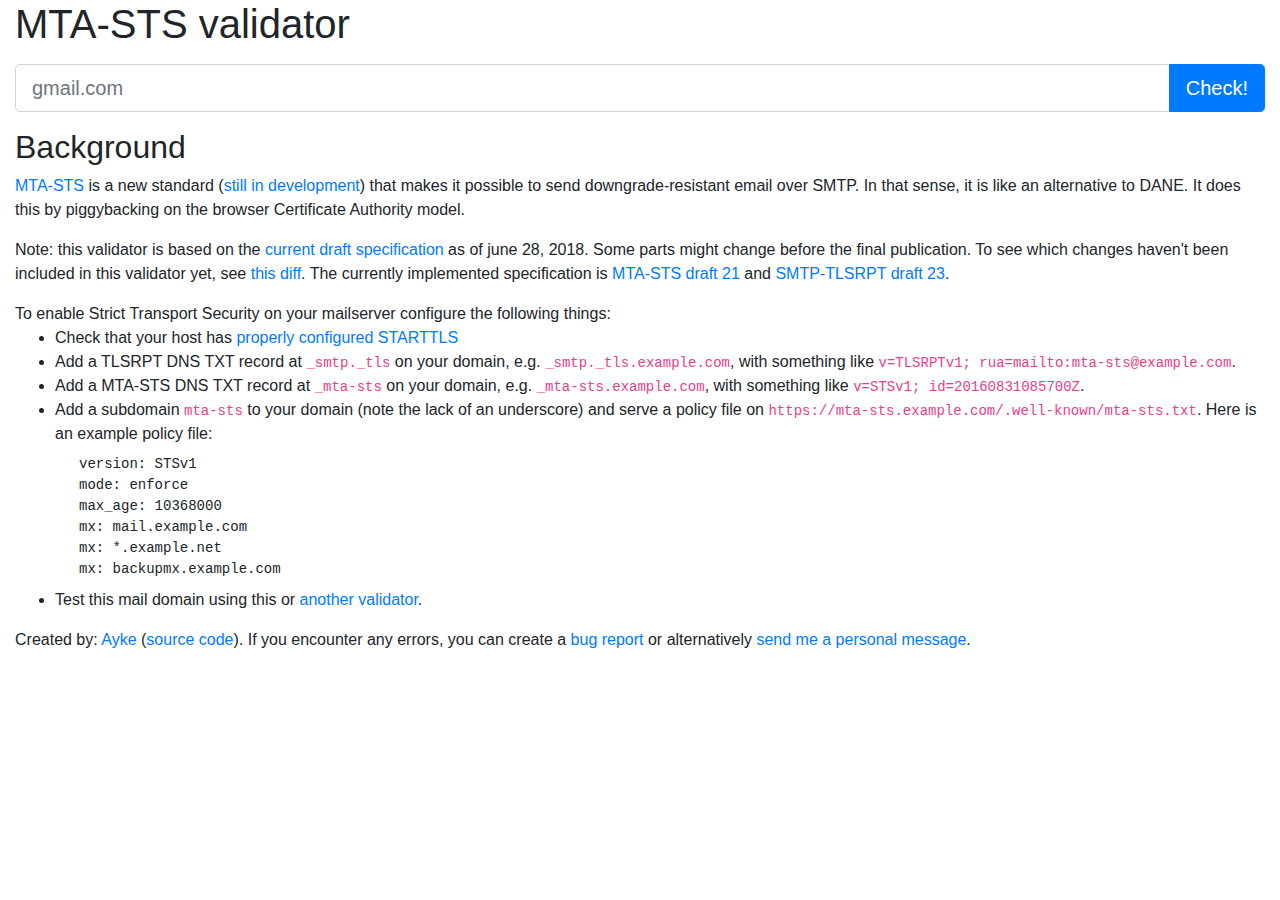
<file: index.html>
<!DOCTYPE html>

<html>
	<head>
		<title>MTA-STS validator</title>
		<meta charset="utf-8"/>
		<meta name="viewport" content="width=device-width, initial-scale=1"/>
		<link rel="stylesheet" href="https://maxcdn.bootstrapcdn.com/bootstrap/4.0.0/css/bootstrap.min.css" integrity="sha384-Gn5384xqQ1aoWXA+058RXPxPg6fy4IWvTNh0E263XmFcJlSAwiGgFAW/dAiS6JXm" crossorigin="anonymous">
		<link rel="stylesheet" href="mta-sts.css?v=3"/>
		<script src="mta-sts.js" src="mta-sts.js?v=3" defer></script>
	</head>
	<body>
		<div class="container-fluid">
			<h1>MTA-STS validator</h1>

			<!-- pattern: https://stackoverflow.com/a/106223/559350 -->
			<p>
				<form class="domain input-group input-group-lg">
					<input placeholder="gmail.com" type="text" autocapitalize="none" autocorrect="off" inputmode="verbatim" class="form-control" required pattern="(([a-zA-Z0-9]|[a-zA-Z0-9][a-zA-Z0-9\-]*[a-zA-Z0-9])\.)*([A-Za-z0-9]|[A-Za-z0-9][A-Za-z0-9\-]*[A-Za-z0-9])">
					<span class="input-group-append">
						<button class="btn btn-primary">Check!</button>
					</span>
				</form>
			</p>

			<div id="summary">
			</div>

			<div id="report">
			</div>

			<h2>Background</h2>
			<p><a href="https://datatracker.ietf.org/doc/draft-ietf-uta-mta-sts/">MTA-STS</a> is a new standard (<a href="https://github.com/mrisher/smtp-sts">still in development</a>) that makes it possible to send downgrade-resistant email over SMTP. In that sense, it is like an alternative to DANE. It does this by piggybacking on the browser Certificate Authority model.</p>

			<p>Note: this validator is based on the <a href="https://github.com/mrisher/smtp-sts/blob/master/mta-sts.md">current draft specification</a> as of june 28, 2018. Some parts might change before the final publication. To see which changes haven't been included in this validator yet, see <a href="https://github.com/mrisher/smtp-sts/compare/ea7e17ed3978c22fccdd3a7d722b32e907840514...master">this diff</a>. The currently implemented specification is <a href="https://tools.ietf.org/html/draft-ietf-uta-mta-sts-21">MTA-STS draft 21</a> and <a href="https://tools.ietf.org/html/draft-ietf-uta-smtp-tlsrpt-23">SMTP-TLSRPT draft 23</a>.</p>

			<p class="mb-0">To enable Strict Transport Security on your mailserver configure the following things:</p>

			<ul>
				<li>Check that your host has <a href="https://en.internet.nl/test-mail/">properly configured STARTTLS</a></li>
				<li>Add a TLSRPT DNS TXT record at <code>_smtp._tls</code> on your domain, e.g. <code>_smtp._tls.example.com</code>, with something like <code>v=TLSRPTv1; rua=mailto:mta-sts@example.com</code>.</li>
				<li>Add a MTA-STS DNS TXT record at <code>_mta-sts</code> on your domain, e.g. <code>_mta-sts.example.com</code>, with something like <code>v=STSv1; id=20160831085700Z</code>.</li>
				<li>Add a subdomain <code>mta-sts</code> to your domain (note the lack of an underscore) and serve a policy file on <code>https://mta-sts.example.com/.well-known/mta-sts.txt</code>. Here is an example policy file:
					<pre class="ml-4 mt-2 mb-2">
version: STSv1
mode: enforce
max_age: 10368000
mx: mail.example.com
mx: *.example.net
mx: backupmx.example.com</pre>
				</li>
				<li>Test this mail domain using this or <a href="https://www.hardenize.com/">another validator</a>.</li>
			</ul>

			<p>Created by: <a href="https://aykevl.nl/" rel="author">Ayke</a> (<a href="https://github.com/aykevl/mta-sts">source code</a>). If you encounter any errors, you can create a <a href="https://github.com/aykevl/mta-sts/issues/new">bug report</a> or alternatively <a href="https://aykevl.nl/about">send me a personal message</a>.
		</div>

		<div id="templates">
			<div class="loading">
				<h2>Summary</h2>
				<p>Loading...</p>
			</div>
			<div class="rate-limit">
				<p class="alert alert-danger" role="alert">Rate limited!</p>
			</div>
			<div class="other-error">
				<p class="alert alert-danger" role="alert">Unknown error in the server. May be a rate-limit.</p>
			</div>
			<div class="template-report">
				<h2>Details</h2>
				<div class="report-mta-sts">
					<h3 class="loading">
						<div>MTA-STS TXT record</div>
					</h3>
					<div class="contents"></div>
				</div>
				<div class="report-tlsrpt">
					<h3 class="loading">
						<div>SMTP-TLSRPT TXT record</div>
					</h3>
					<div class="contents"></div>
				</div>
				<div class="report-dane">
					<h3 class="loading">
						<div>DANE <sup style="font-weight: normal">[experimental]</sup></div>
					</h3>
					<dl class="parts"></dl>
				</div>
				<div class="report-policy">
					<h3 class="loading">
						<div>Policy file</div>
					</h3>
					<div class="contents"></div>
				</div>
				<div class="report-mx">
					<h3 class="loading">
						<div>Certificate check</div>
					</h3>
					<div class="contents"></div>
				</div>
			</div>
		</div>
	</body>
</html>
</file>
<file: mta-sts.css>
#templates {
	display: none;
}

/* override Bootstrap */
dd {
	margin-left: 1.5rem;
}

.icon-check {
	color: green;
}

.icon-no {
	color: red;
}

.icon-big {
	font-size: 48px;
}
</file>
